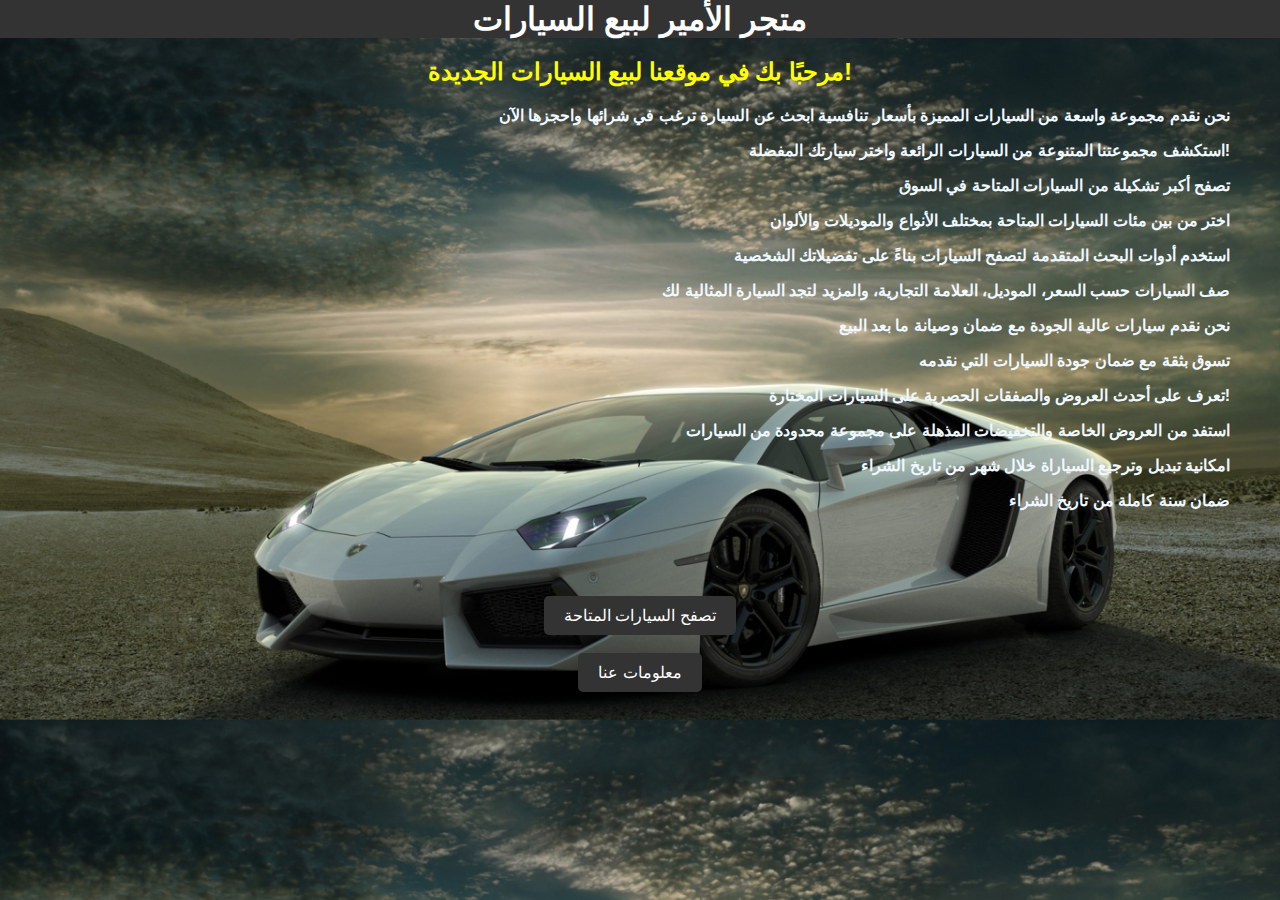
<file: مشروع نهائي/index.html>
<!DOCTYPE html>
<html>
<head>
  <link rel="stylesheet" href="jj.css">
  <title>متجر الأمير لبيع السيارات - الرئيسية</title>
  <style>
    body {
      background-image: url("55.jpg");
      background-size: cover;
      text-align: right;
    }

    p {
      color: aliceblue;
      padding-right: 50px;
      font-weight: 900;
      font-family: Arial, Helvetica, sans-serif;
    }

    a, button {
      text-align: center;
    }

    h2 {
      color: yellow;
      font-weight: 900;
    }

    div {
      text-align: center;
      padding-top: 70px;
    }
  </style>
</head>
<body>
  <header>
    <h1>متجر الأمير لبيع السيارات</h1>
  </header>
  <h2>مرحبًا بك في موقعنا لبيع السيارات الجديدة!</h2>
  <p>نحن نقدم مجموعة واسعة من السيارات المميزة بأسعار تنافسية ابحث عن السيارة ترغب في شرائها واحجزها الآن</p>
  <p>استكشف مجموعتنا المتنوعة من السيارات الرائعة واختر سيارتك المفضلة!</p>
  <p>تصفح أكبر تشكيلة من السيارات المتاحة في السوق</p>
  <p>اختر من بين مئات السيارات المتاحة بمختلف الأنواع والموديلات والألوان</p>
  <p>استخدم أدوات البحث المتقدمة لتصفح السيارات بناءً على تفضيلاتك الشخصية</p>
  <p>صف السيارات حسب السعر، الموديل، العلامة التجارية، والمزيد لتجد السيارة المثالية لك</p>
  <p>نحن نقدم سيارات عالية الجودة مع ضمان وصيانة ما بعد البيع</p>
  <p>تسوق بثقة مع ضمان جودة السيارات التي نقدمه</p>
  <p>تعرف على أحدث العروض والصفقات الحصرية على السيارات المختارة!</p>
  <p>استفد من العروض الخاصة والتخفيضات المذهلة على مجموعة محدودة من السيارات</p>
  <p>امكانية تبديل وترجيع السياراة خلال شهر من تاريخ الشراء</p>
  <p>ضمان سنة كاملة من تاريخ الشراء</p>
  <div>
    <a href="car.html">تصفح السيارات المتاحة</a><br><br>
    <a href="info.html" target="_blank">معلومات عنا</a>
  </div>
</body>
</html>
</file>
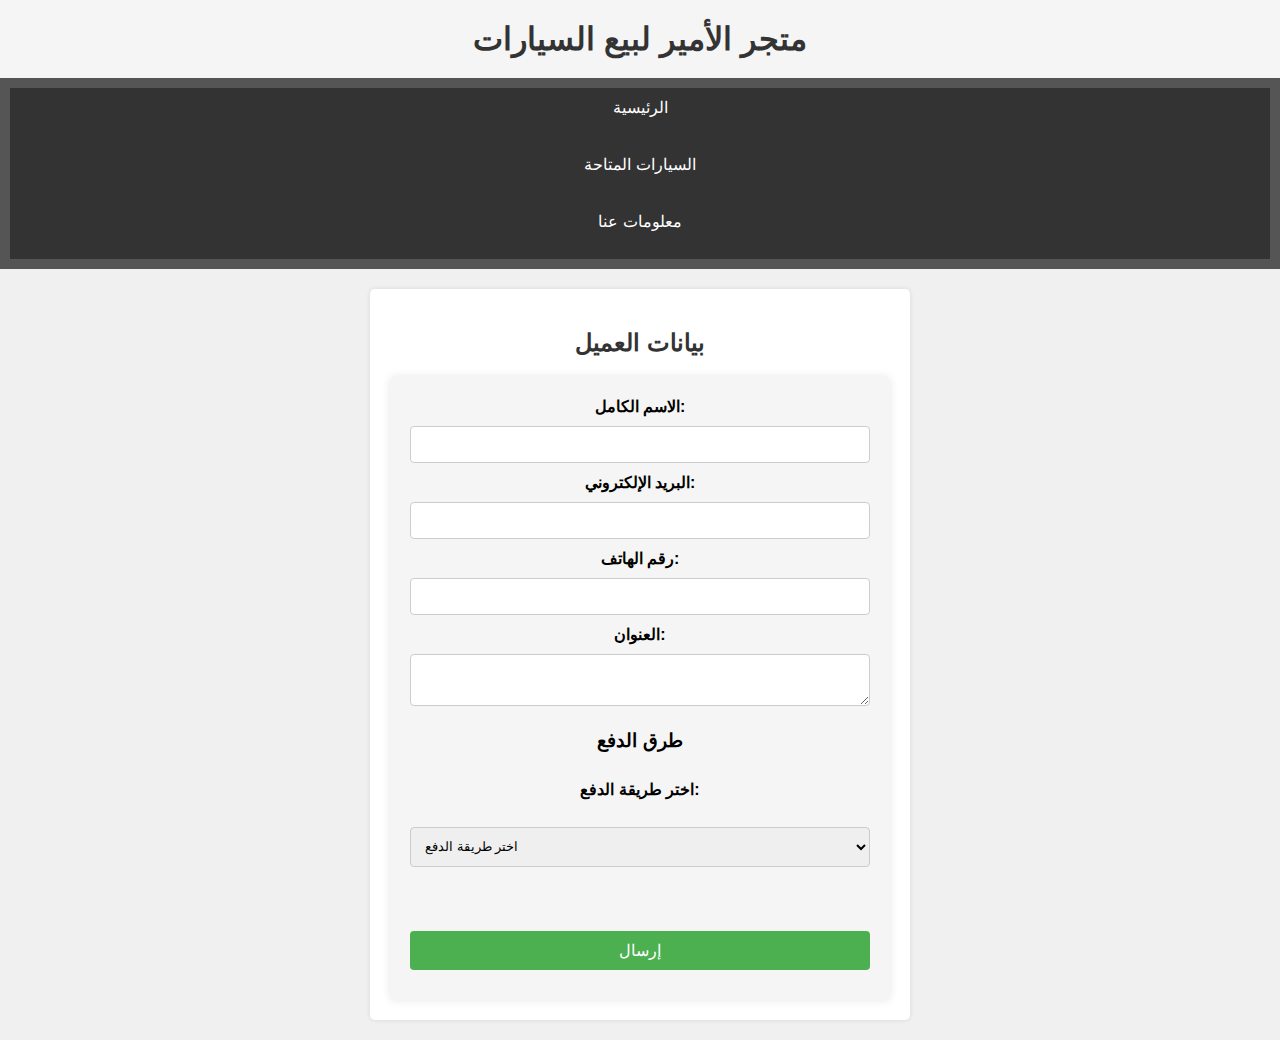
<file: مشروع نهائي/bay.html>
<!DOCTYPE html>
<html>
<head>
  <link rel="stylesheet" href="jj.css">
  <title>متجر الأمير لبيع السيارات - بيانات العميل</title>
  <style>
    section {
      background-size: cover;
    }

    input, label {
      text-align: center;
    }

    header {
      text-align: center;
      background: url("55.jpg");
      background-size: cover;
    }

    .o {
      text-align: center;
      text-decoration: dashed;
    }

    /* تنسيق العنوان */
    h1 {
      color: #333;
      font-family: Arial, sans-serif;
      padding: 20px;
      background-color: #f5f5f5;
    }

    /* تنسيق القائمة */
    nav ul {
      list-style: none;
      background-color: #333;
      text-align: center;
      padding: 0;
      margin: 0;
    }

    nav li {
      display: inline-block;
    }

    nav a {
      display: block;
      padding: 10px 20px;
      color: #fff;
      font-family: Arial, sans-serif;
      text-decoration: none;
    }

    nav a:hover {
      background-color: #555;
    }

    /* تنسيق الجدول */
    form {
      max-width: 500px;
      margin: 0 auto;
      padding: 20px;
      background-color: #f5f5f5;
      border-radius: 5px;
      box-shadow: 0 0 10px rgba(0, 0, 0, 0.1);
    }

    label {
      font-weight: bold;
      margin-bottom: 10px;
    }

    input, textarea, select {
      width: 100%;
      padding: 10px;
      margin-bottom: 10px;
      box-sizing: border-box;
      border: 1px solid #ccc;
      border-radius: 4px;
    }

    select {
      height: 40px;
    }

    .payment-info {
      margin-top: 10px;
      display: none;
    }

    input[type="submit"] {
      background-color: #4CAF50;
      color: white;
      padding: 10px 20px;
      border: none;
      border-radius: 4px;
      cursor: pointer;
      font-size: 16px;
    }
  </style>
</head>

<body>
  <header>
    <h1>متجر الأمير لبيع السيارات</h1>
  </header>

  <nav>
    <ul>
      <li><a href="index.html">الرئيسية</a></li>
      <li><a href="car.html">السيارات المتاحة</a></li>
      <li><a href="info.html">معلومات عنا</a></li>
    </ul>
  </nav>

  <section>
    <h2>بيانات العميل</h2>
    <form>
      <div class="o">
        <label for="name">الاسم الكامل:</label>
        <input type="text" id="name" name="name" required>
        <br>

        <label for="email">البريد الإلكتروني:</label>
        <input type="email" id="email" name="email" required>
        <br>

        <label for="phone">رقم الهاتف:</label>
        <input type="tel" id="phone" name="phone" required>
        <br>

        <label for="address">العنوان:</label>
        <textarea id="address" name="address" required></textarea>
        <br>

        <h3>طرق الدفع</h3>
        <br>

        <label for="payment">اختر طريقة الدفع:</label>
        <br>
        <select id="payment" name="payment" required>
          <option value="">اختر طريقة الدفع</option>
          <option value="credit">بطاقة ائتمان</option>
          <option value="paypal">باي بال</option>
          <option value="cash">نقدًا عند التسليم</option>
        </select>
        <br>

        <div id="credit-info" class="payment-info">
          <label for="credit-card">رقم بطاقة الائتمان:</label>
          <br>
          <input type="text" id="credit-card" name="credit-card">
          <br>
          <label for="expiry">تاريخ الانتهاء:</label>
          <br>
          <input type="text" id="expiry" name="expiry">
          <br>
        </div>
        <br>

        <div id="paypal-info" class="payment-info">
          <label for="paypal-email">بريد باي بال:</label>
          <input type="email" id="paypal-email" name="paypal-email">
        </div>
        <br>

        <div id="cash-info" class="payment-info">
          <p>سيتم دفع المبلغ نقدًا عند تسليم السيارة.</p>
        </div>
        <br>

        <input type="submit" value="إرسال">
      </div>
    </form>
  </section>

</body>
</html>
</file>
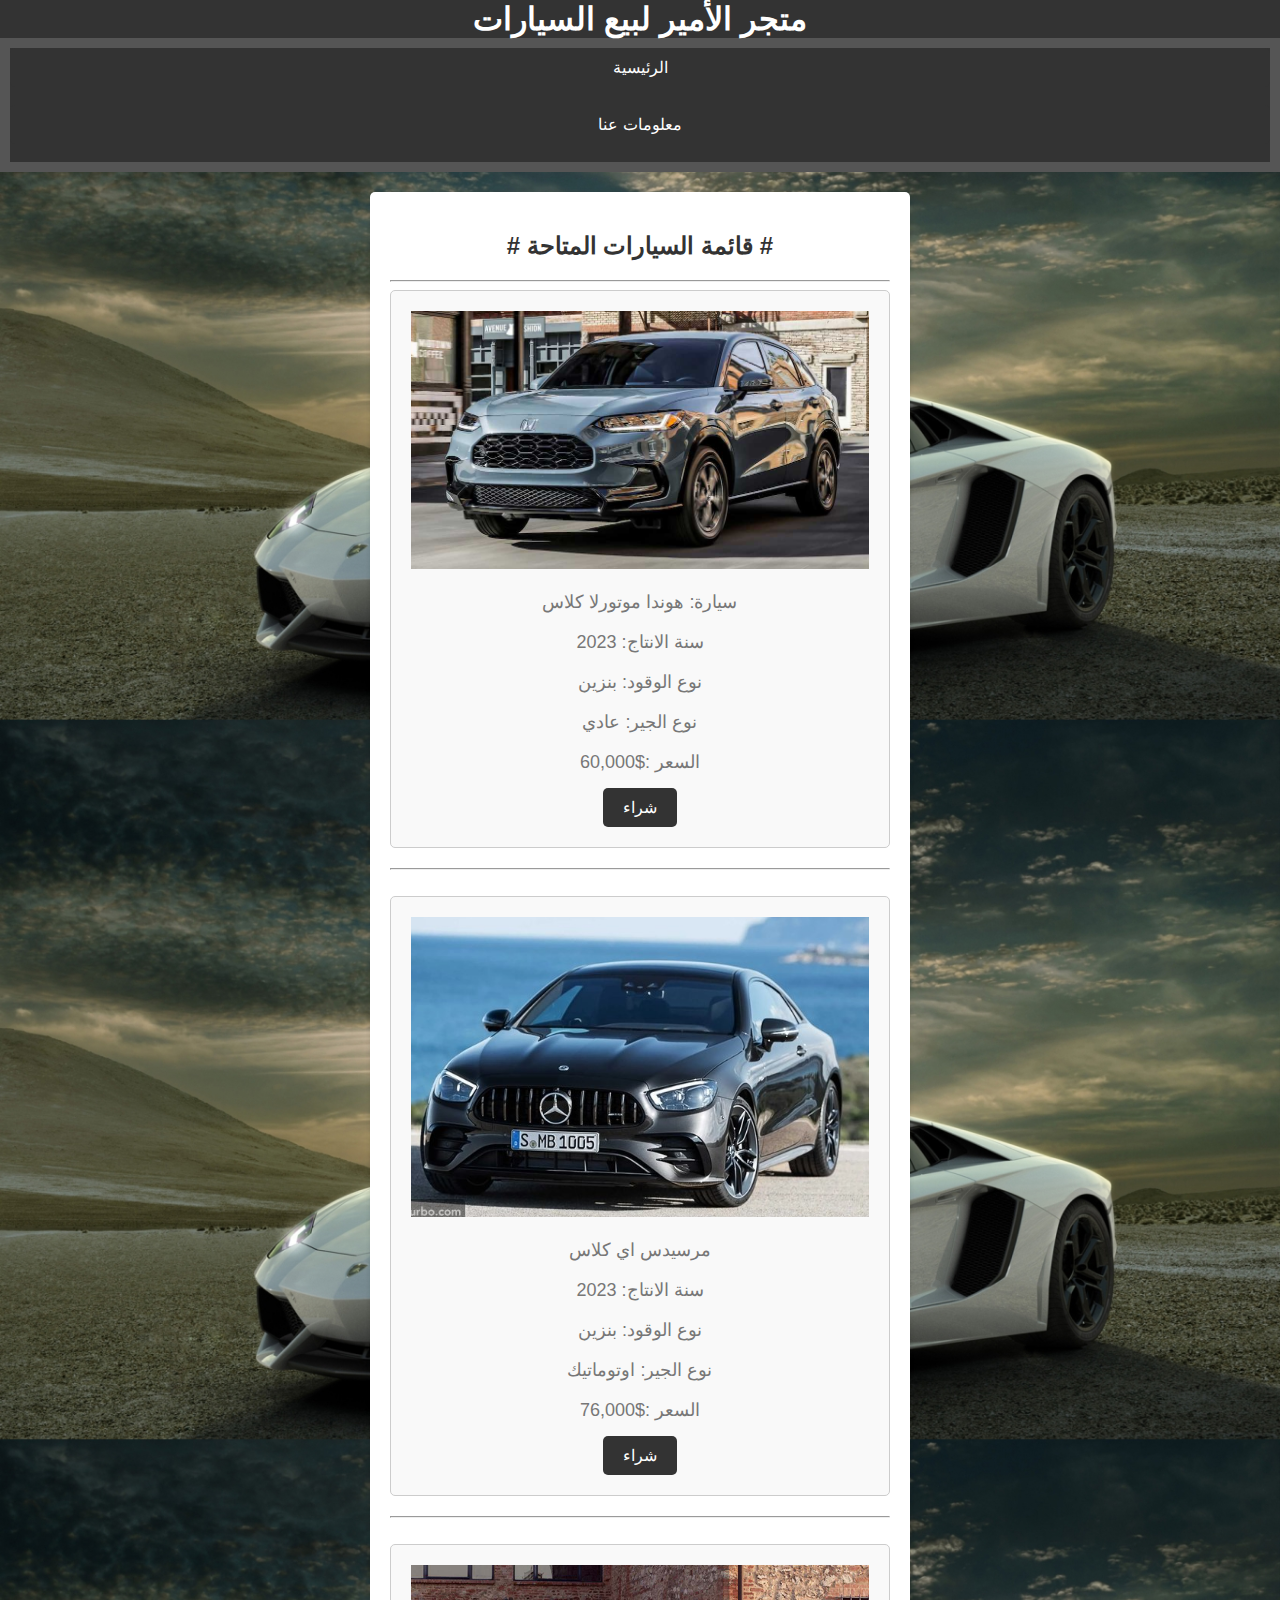
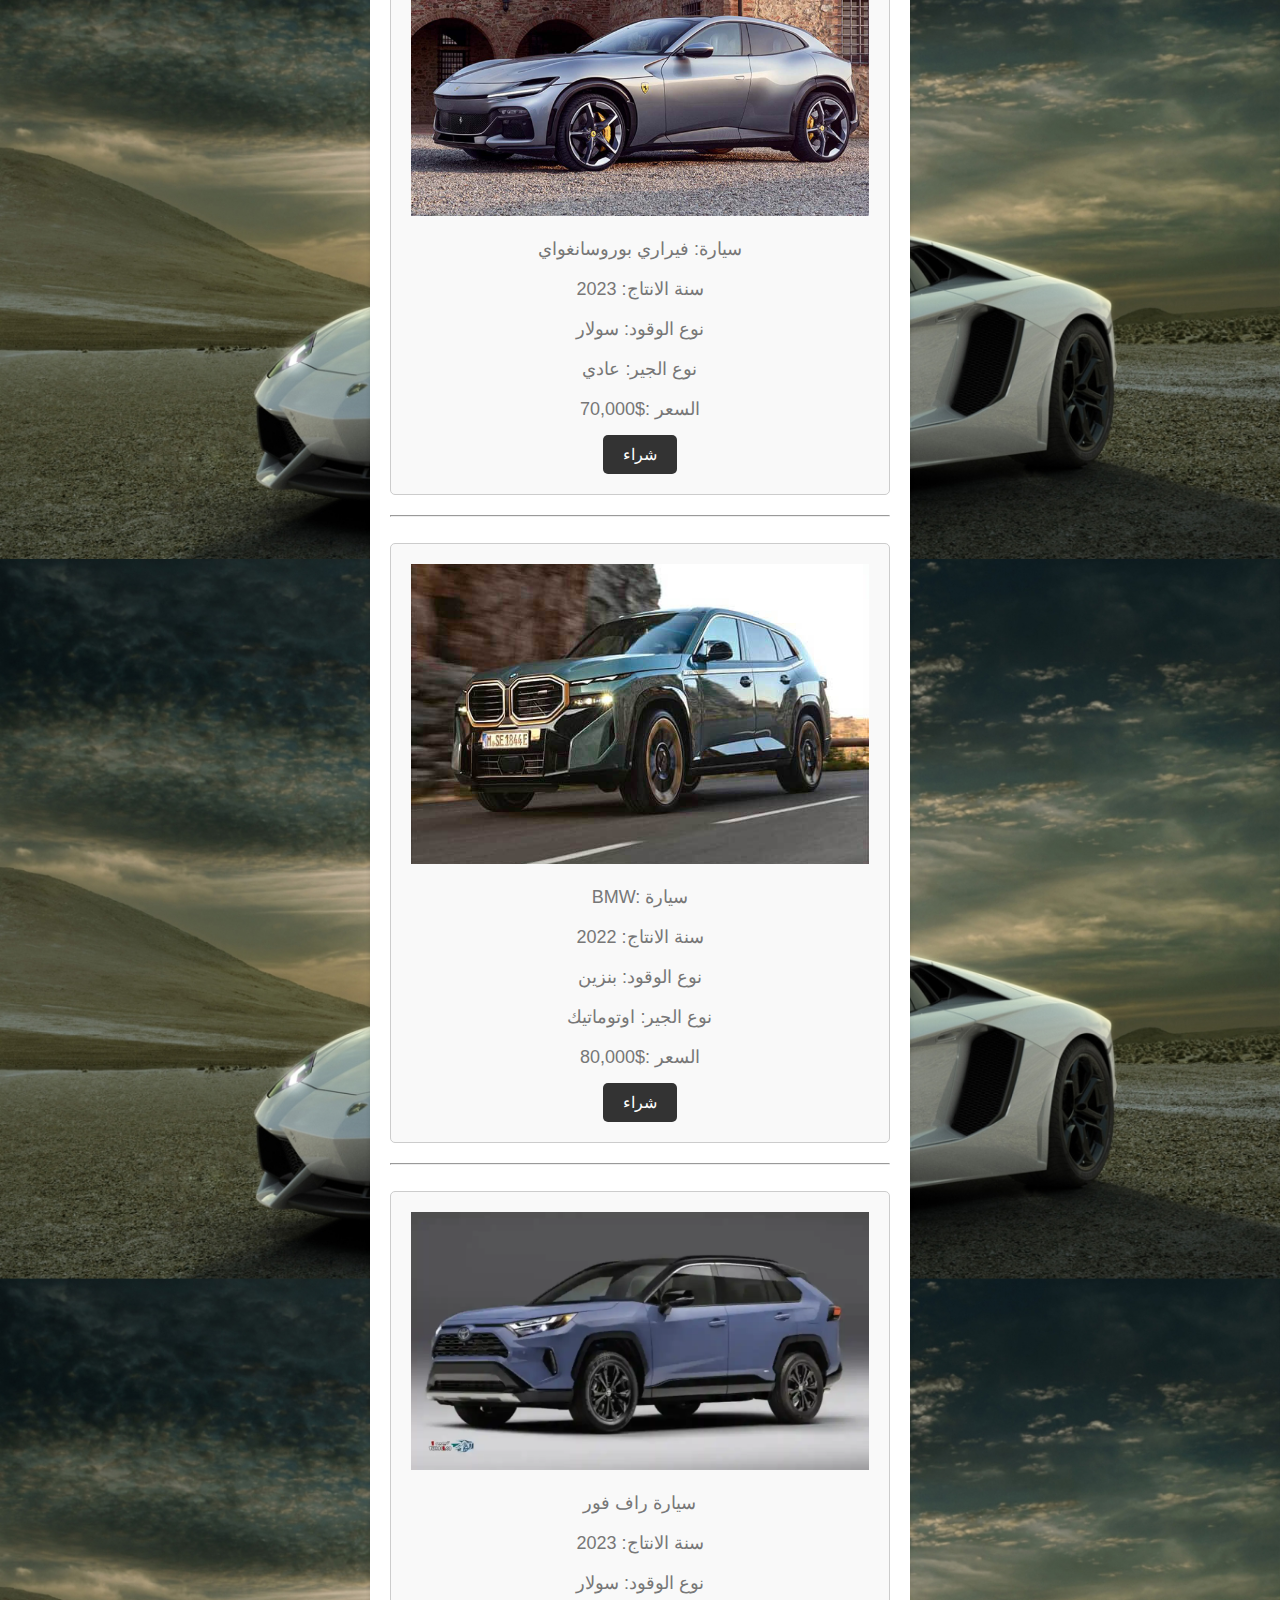
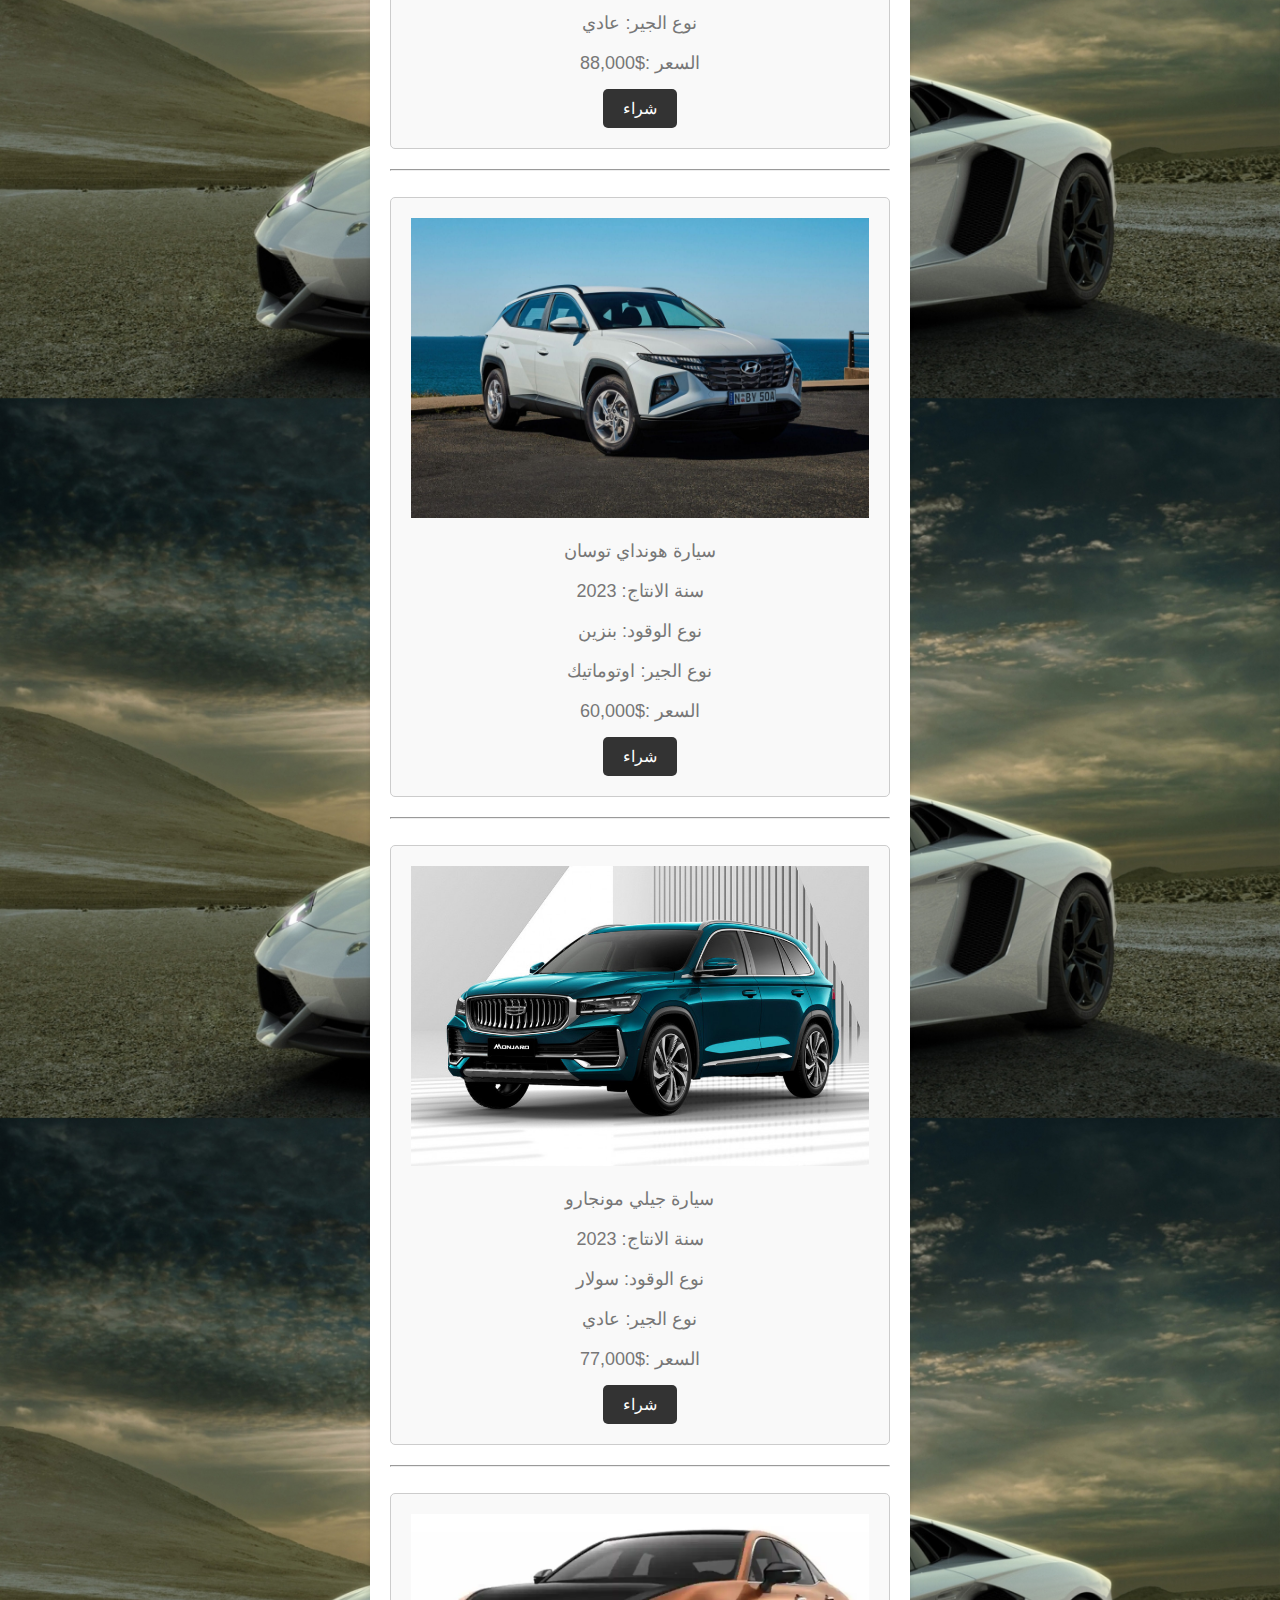
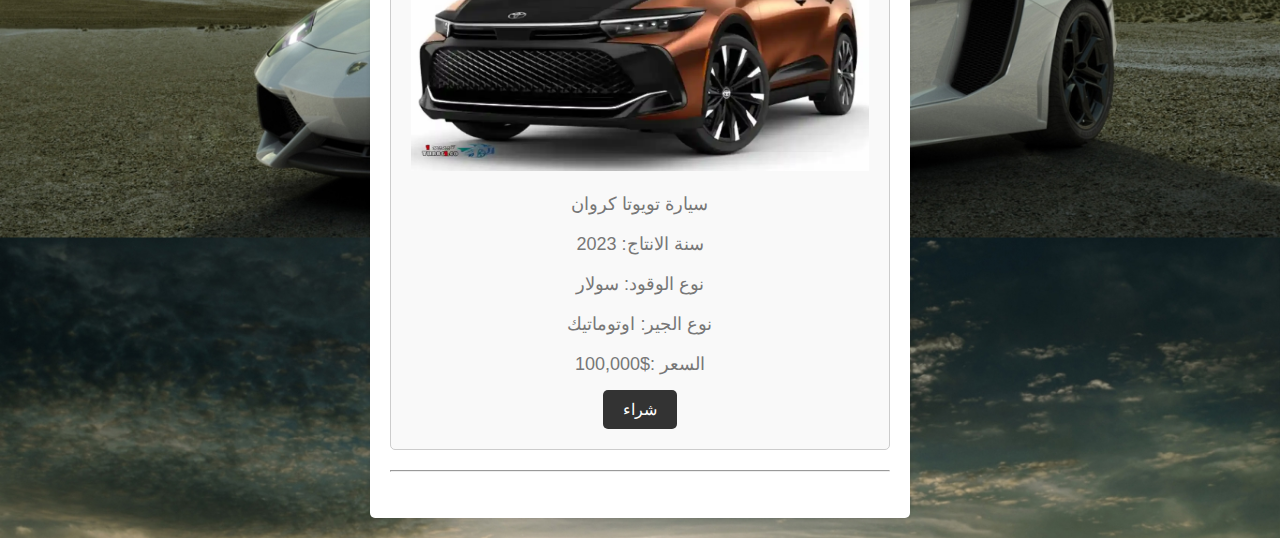
<file: مشروع نهائي/car.html>
<!DOCTYPE html>
<html>
<head>
  <link rel="stylesheet" href="jj.css">
  <title>متجر الأمير لبيع السيارات - السيارات المتاحة</title>
  <style>
    body {
      background-image: url("55.jpg");
      background-repeat: repeat-y;
      background-size: 100%;
    }

    header {
      text-align: center;
    }

    .car {
      text-align: center;
    }
  </style>
</head>
<body>
  
  <header>
    <h1>متجر الأمير لبيع السيارات</h1>
  </header>

  <nav>
    <ul>
      <li><a href="index.html" target="_blank">الرئيسية</a></li>
      <li><a href="info.html" target="_blank">معلومات عنا</a></li>
    </ul>
  </nav>

  <section>
    <h2># قائمة السيارات المتاحة #</h2>
    <hr>

    <div class="car">
      <img src="car1.jpg" alt="سيارة 1">
      <br>
      <p>سيارة: هوندا موتورلا كلاس</p>
      <p>سنة الانتاج: 2023</p>
      <p>نوع الوقود: بنزين</p>
      <p>نوع الجير: عادي</p>
      <p>60,000$: السعر</p>
      <a href="bay.html" target="_blank">شراء</a>
    </div>
    <hr>
    <br>

    <div class="car">
      <img src="car2.jpg" alt="سيارة 2">
      <p>مرسيدس اي كلاس</p>
      <p>سنة الانتاج: 2023</p>
      <p>نوع الوقود: بنزين</p>
      <p>نوع الجير: اوتوماتيك</p>
      <p>76,000$: السعر</p>
      <a href="bay.html" target="_blank">شراء</a>
    </div>
    <hr>
    <br>

    <div class="car">
      <img src="car3.jpg" alt="سيارة 3">
      <p>سيارة: فيراري بوروسانغواي</p>
      <p>سنة الانتاج: 2023</p>
      <p>نوع الوقود: سولار</p>
      <p>نوع الجير: عادي</p>
      <p>70,000$: السعر</p>
      <a href="bay.html" target="_blank">شراء</a>
    </div>
    <hr>
    <br>

    <div class="car">
      <img src="car4.jpg" alt="سيارة 4">
      <p>BMW: سيارة</p>
      <p>سنة الانتاج: 2022</p>
      <p>نوع الوقود: بنزين</p>
      <p>نوع الجير: اوتوماتيك</p>
      <p>80,000$: السعر</p>
      <a href="bay.html" target="_blank">شراء</a>
    </div>
    <hr>
    <br>

    <div class="car">
      <img src="car5.jpg" alt="سيارة 5" width="100%" height="100%">
      <br>
      <p>سيارة راف فور</p>
      <p>سنة الانتاج: 2023</p>
      <p>نوع الوقود: سولار</p>
      <p>نوع الجير: عادي</p>
      <p>88,000$: السعر</p>
      <a href="bay.html" target="_blank">شراء</a>
    </div>
    <hr>
    <br>

    <div class="car">
      <img src="car6.jpg" alt="سيارة 6">
      <p>سيارة هونداي توسان</p>
      <p>سنة الانتاج: 2023</p>
      <p>نوع الوقود: بنزين</p>
      <p>نوع الجير: اوتوماتيك</p>
      <p>60,000$: السعر</p>
      <a href="bay.html" target="_blank">شراء</a>
    </div>
    <hr>
    <br>

    <div class="car">
      <img src="car7.jpg" alt="سيارة 7">
      <p>سيارة جيلي مونجارو</p>
      <p>سنة الانتاج: 2023</p>
      <p>نوع الوقود: سولار</p>
      <p>نوع الجير: عادي</p>
      <p>77,000$: السعر</p>
      <a href="bay.html" target="_blank">شراء</a>
    </div>
    <hr>
    <br>

    <div class="car">
      <img src="car8.jpg" alt="سيارة 8">
      <p>سيارة تويوتا كروان</p>
      <p>سنة الانتاج: 2023</p>
      <p>نوع الوقود: سولار</p>
      <p>نوع الجير: اوتوماتيك</p>
      <p>100,000$: السعر</p>
      <a href="bay.html" target="_blank">شراء</a>
    </div>
    <hr>
    <br>
  </section>
</body>
</html>
</file>
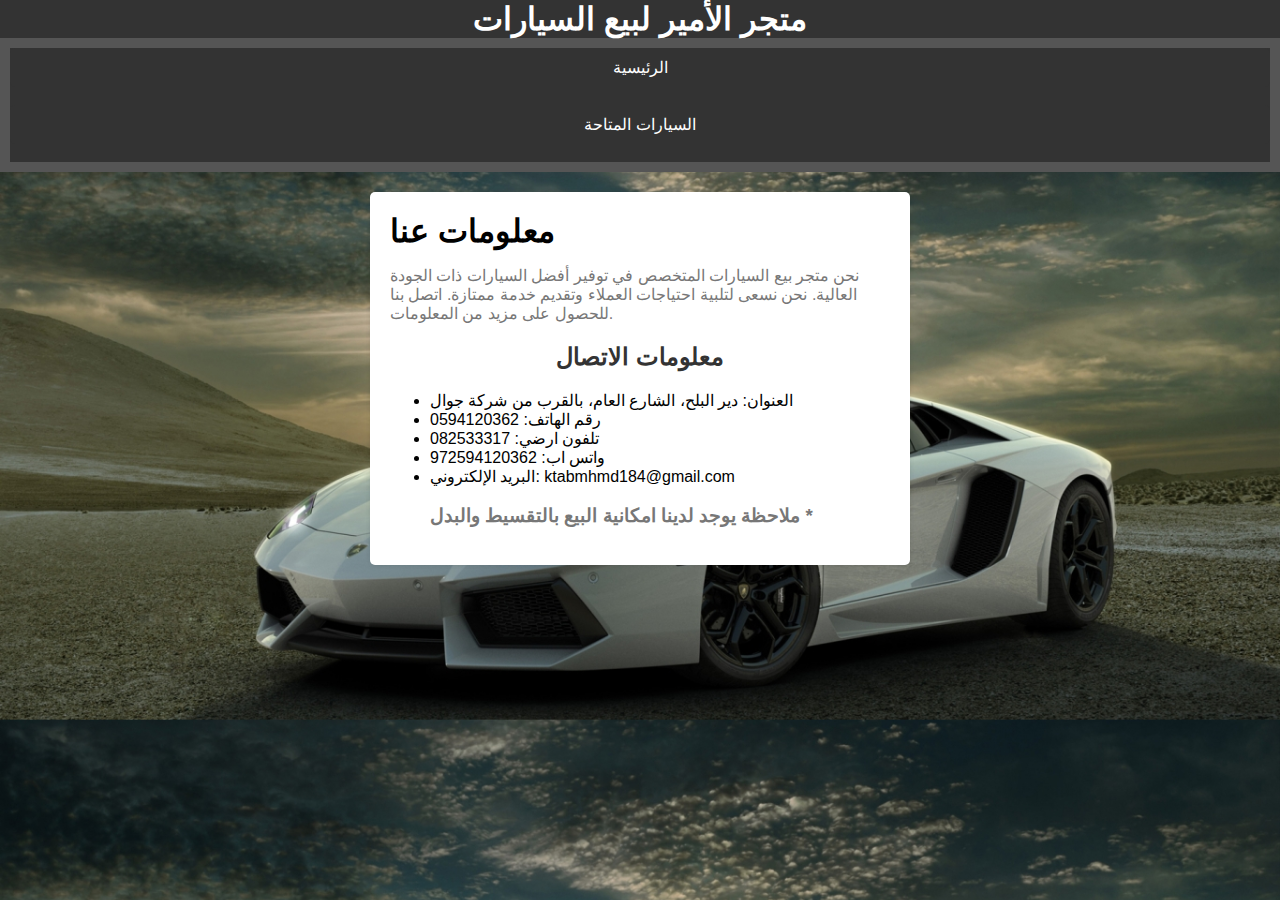
<file: مشروع نهائي/info.html>
<!DOCTYPE html>
<html>
<head>
  <title>متجر الأمير لبيع السيارات - معلومات عنا</title>
  <link rel="stylesheet" href="jj.css">
  <style>
    body {
      background: url("55.jpg");
      background-size: cover;
    }
  </style>
</head>
<body>
  <header>
    <h1>متجر الأمير لبيع السيارات</h1>
  </header>
  <nav>
    <ul>
      <li><a href="index.html" target="_blank">الرئيسية</a></li>
      <li><a href="car.html" target="_blank">السيارات المتاحة</a></li>
    </ul>
  </nav>
  <section>
    <h1>معلومات عنا</h1>
    <p>نحن متجر بيع السيارات المتخصص في توفير أفضل السيارات ذات الجودة العالية. نحن نسعى لتلبية احتياجات العملاء وتقديم خدمة ممتازة. اتصل بنا للحصول على مزيد من المعلومات.</p>
    <h2>معلومات الاتصال</h2>
    <ul>
      <li>العنوان: دير البلح، الشارع العام، بالقرب من شركة جوال</li>
      <li>رقم الهاتف: 0594120362</li>
      <li>تلفون ارضي: 082533317</li>
      <li>واتس اب: 972594120362</li>
      <li>البريد الإلكتروني: ktabmhmd184@gmail.com</li>
      <h3><p>ملاحظة يوجد لدينا امكانية البيع بالتقسيط والبدل *</p></h3>
    </ul>
  </section>

</body>
</html>
</file>
<file: مشروع نهائي/jj.css>
body {
  font-family: Arial, sans-serif;
  background-color: aqua;
  margin: 0;
  padding: 0;
}

header {
  background-color: #333;
  color: #fff;
  padding: 0px;
  text-align: center;
}

nav ul {
  list-style-type: none;
  margin: 0;
  padding: 0;
  background-color: #333;
}

section {
  max-width: 800px;
  margin: 20px auto;
  padding: 20px;
  background-color: #fff;
}

.car {
  margin-bottom: 20px;
}

.car img {
  width: 100%;
  max-height: 300px;
  object-fit: cover;
}

h3 {
  margin: 10px 0;
}

.buy-btn {
  display: inline-block;
  background-color: #333;
  color: #fff;
  padding: 10px 20px;
  text-decoration: none;
  border-radius: 5px;
}

.buy-btn:hover {
  background-color: #555;
}

h1 {
  margin: 0;
}

nav li {
  display: inline-block;
  margin-right: 10px;
}

nav a {
  display: block;
  color: #fff;
  text-decoration: none;
  padding: 10px;
}

h2 {
  color: #333;
  text-align: center;
}

p {
  color: #777;
}

a {
  display: inline-block;
  background-color: #333;
  color: #fff;
  padding: 10px 20px;
  text-decoration: none;
  border-radius: 5px;
}

footer {
  background-color: #333;
  color: #fff;
  text-align: center;
  padding: 10px;
}

.car {
  border: 1px solid #ccc;
  border-radius: 5px;
  padding: 20px;
  margin-bottom: 20px;
  text-align: center;
  background-color: #f9f9f9;
}

.car p {
  font-size: 18px;
  margin-bottom: 5px;
}

.car a {
  display: inline-block;
  background-color: #333;
  color: #fff;
  padding: 10px 20px;
  text-decoration: none;
  border-radius: 5px;
  transition: background-color 0.3s ease;
  margin-top: 10px;
}

.car a:hover {
  background-color: #555;
}

body {
  background-color: #f0f0f0;
}

nav {
  background-color: #555;
  color: #fff;
  padding: 10px;
  text-align: center;
}

nav ul li {
  display: inline;
  margin-right: 10px;
}

nav ul li a {
  color: #fff;
  text-decoration: none;
}

section {
  background-color: #fff;
  border-radius: 5px;
  box-shadow: 0 0 5px rgba(0, 0, 0, 0.1);
  margin: 20px auto;
  padding: 20px;
  max-width: 500px;
}

form {
  text-align: center;
}

label {
  display: block;
  font-weight: bold;
  margin-bottom: 10px;
}

input,
textarea,
select {
  width: 100%;
  padding: 10px;
  margin-bottom: 15px;
  border-radius: 3px;
  border: 1px solid #ccc;
}

select {
  height: 40px;
}

.payment-info {
  display: none;
}

input[type="submit"] {
  display: inline-block;
  background-color: #333;
  color: #fff;
  padding: 10px 20px;
  text-decoration: none;
  border-radius: 5px;
  transition: background-color 0.3s ease;
  cursor: pointer;
}

input[type="submit"]:hover {
  background-color: #555;
}
</file>
